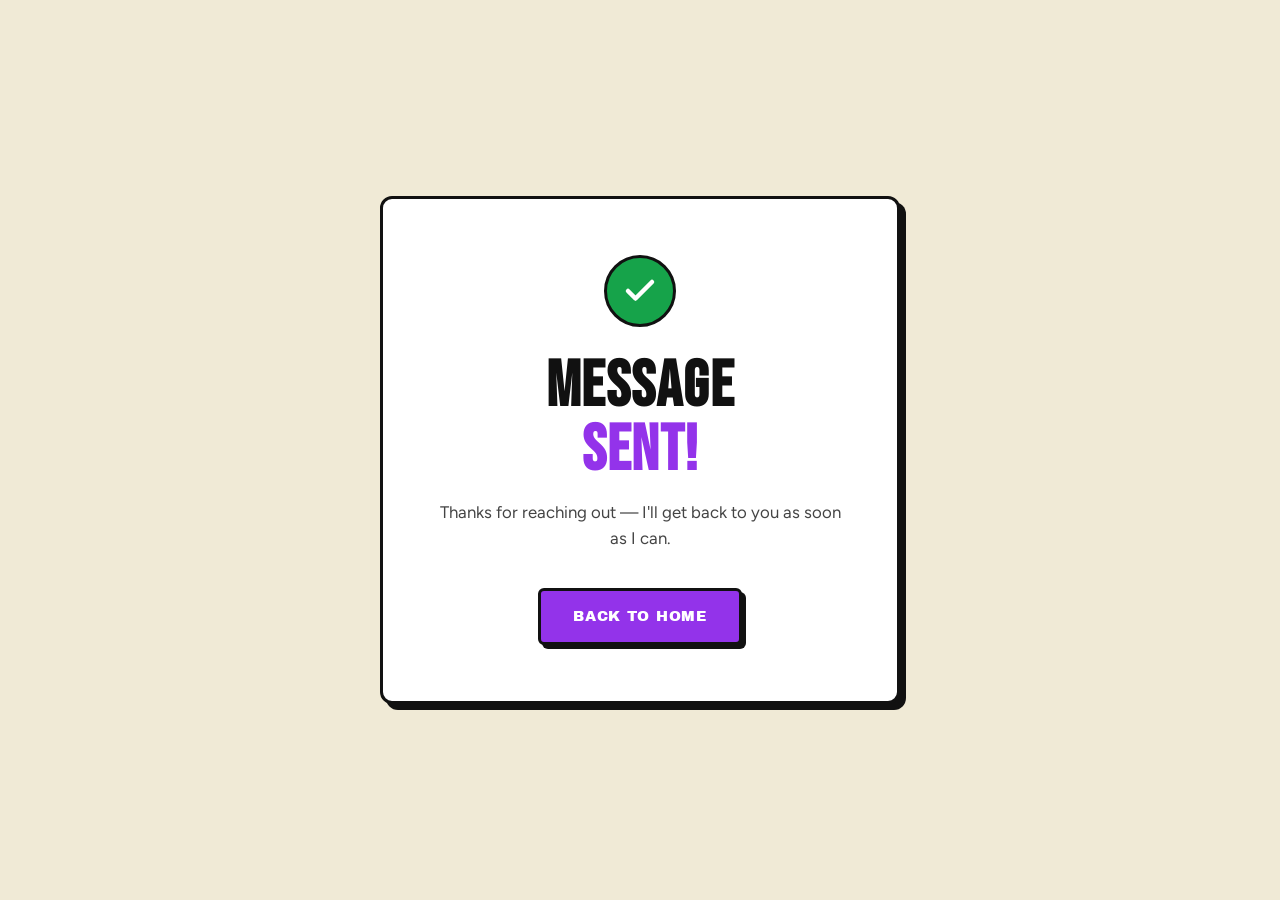
<file: thank-you.html>
<!DOCTYPE html>
<html lang="en">
<head>
  <meta charset="UTF-8">
  <meta name="viewport" content="width=device-width, initial-scale=1.0">
  <title>Message Sent — Benjamin Stone</title>
  <link rel="preconnect" href="https://fonts.googleapis.com">
  <link rel="preconnect" href="https://fonts.gstatic.com" crossorigin>
  <link href="https://fonts.googleapis.com/css2?family=Bebas+Neue&family=Archivo+Black&family=Figtree:wght@400;600&display=swap" rel="stylesheet">
  <style>
    :root {
      --purple: #9333EA;
      --cream:  #F0EAD6;
      --green:  #16A34A;
      --black:  #111111;
      --white:  #FFFFFF;
      --border: 3px solid var(--black);
      --font-display: 'Bebas Neue', 'Arial Black', sans-serif;
      --font-ui:      'Archivo Black', 'Arial Black', sans-serif;
      --font-body:    'Figtree', Arial, sans-serif;
    }

    *, *::before, *::after { box-sizing: border-box; margin: 0; padding: 0; }
    html { scroll-behavior: smooth; }

    body {
      background: var(--cream);
      color: var(--black);
      font-family: var(--font-body);
      font-size: 16px;
      line-height: 1.6;
      min-height: 100vh;
      display: flex;
      flex-direction: column;
      align-items: center;
      justify-content: center;
      padding: 24px;
    }

    .card {
      background: var(--white);
      border: var(--border);
      border-radius: 12px;
      box-shadow: 6px 6px 0 var(--black);
      padding: 56px 48px;
      max-width: 520px;
      width: 100%;
      text-align: center;
    }

    .card__icon {
      width: 72px;
      height: 72px;
      background: var(--green);
      border: var(--border);
      border-radius: 50%;
      display: flex;
      align-items: center;
      justify-content: center;
      margin: 0 auto 28px;
    }

    .card__icon svg {
      width: 36px;
      height: 36px;
      stroke: var(--white);
      stroke-width: 3;
      fill: none;
      stroke-linecap: round;
      stroke-linejoin: round;
    }

    .card__headline {
      font-family: var(--font-display);
      font-size: clamp(2.8rem, 8vw, 4rem);
      line-height: 1;
      letter-spacing: 0.02em;
      margin-bottom: 16px;
    }

    .card__headline em {
      color: var(--purple);
      font-style: normal;
    }

    .card__body {
      font-size: 1.05rem;
      color: #444;
      margin-bottom: 36px;
    }

    .btn {
      display: inline-block;
      font-family: var(--font-ui);
      font-size: 0.9rem;
      letter-spacing: 0.05em;
      text-transform: uppercase;
      padding: 14px 32px;
      background: var(--purple);
      color: var(--white);
      border: var(--border);
      border-radius: 6px;
      box-shadow: 4px 4px 0 var(--black);
      cursor: pointer;
      text-decoration: none;
      transition: transform 0.1s, box-shadow 0.1s;
    }

    .btn:hover {
      transform: translate(2px, 2px);
      box-shadow: 2px 2px 0 var(--black);
    }

    @media (max-width: 480px) {
      .card {
        padding: 40px 28px;
      }
    }
  </style>
</head>
<body>
  <div class="card">
    <div class="card__icon">
      <svg viewBox="0 0 24 24" aria-hidden="true">
        <polyline points="20 6 9 17 4 12"></polyline>
      </svg>
    </div>
    <h1 class="card__headline">Message<br><em>Sent!</em></h1>
    <p class="card__body">Thanks for reaching out — I'll get back to you as soon as I can.</p>
    <a href="index.html" class="btn">Back to Home</a>
  </div>
</body>
</html>
</file>
